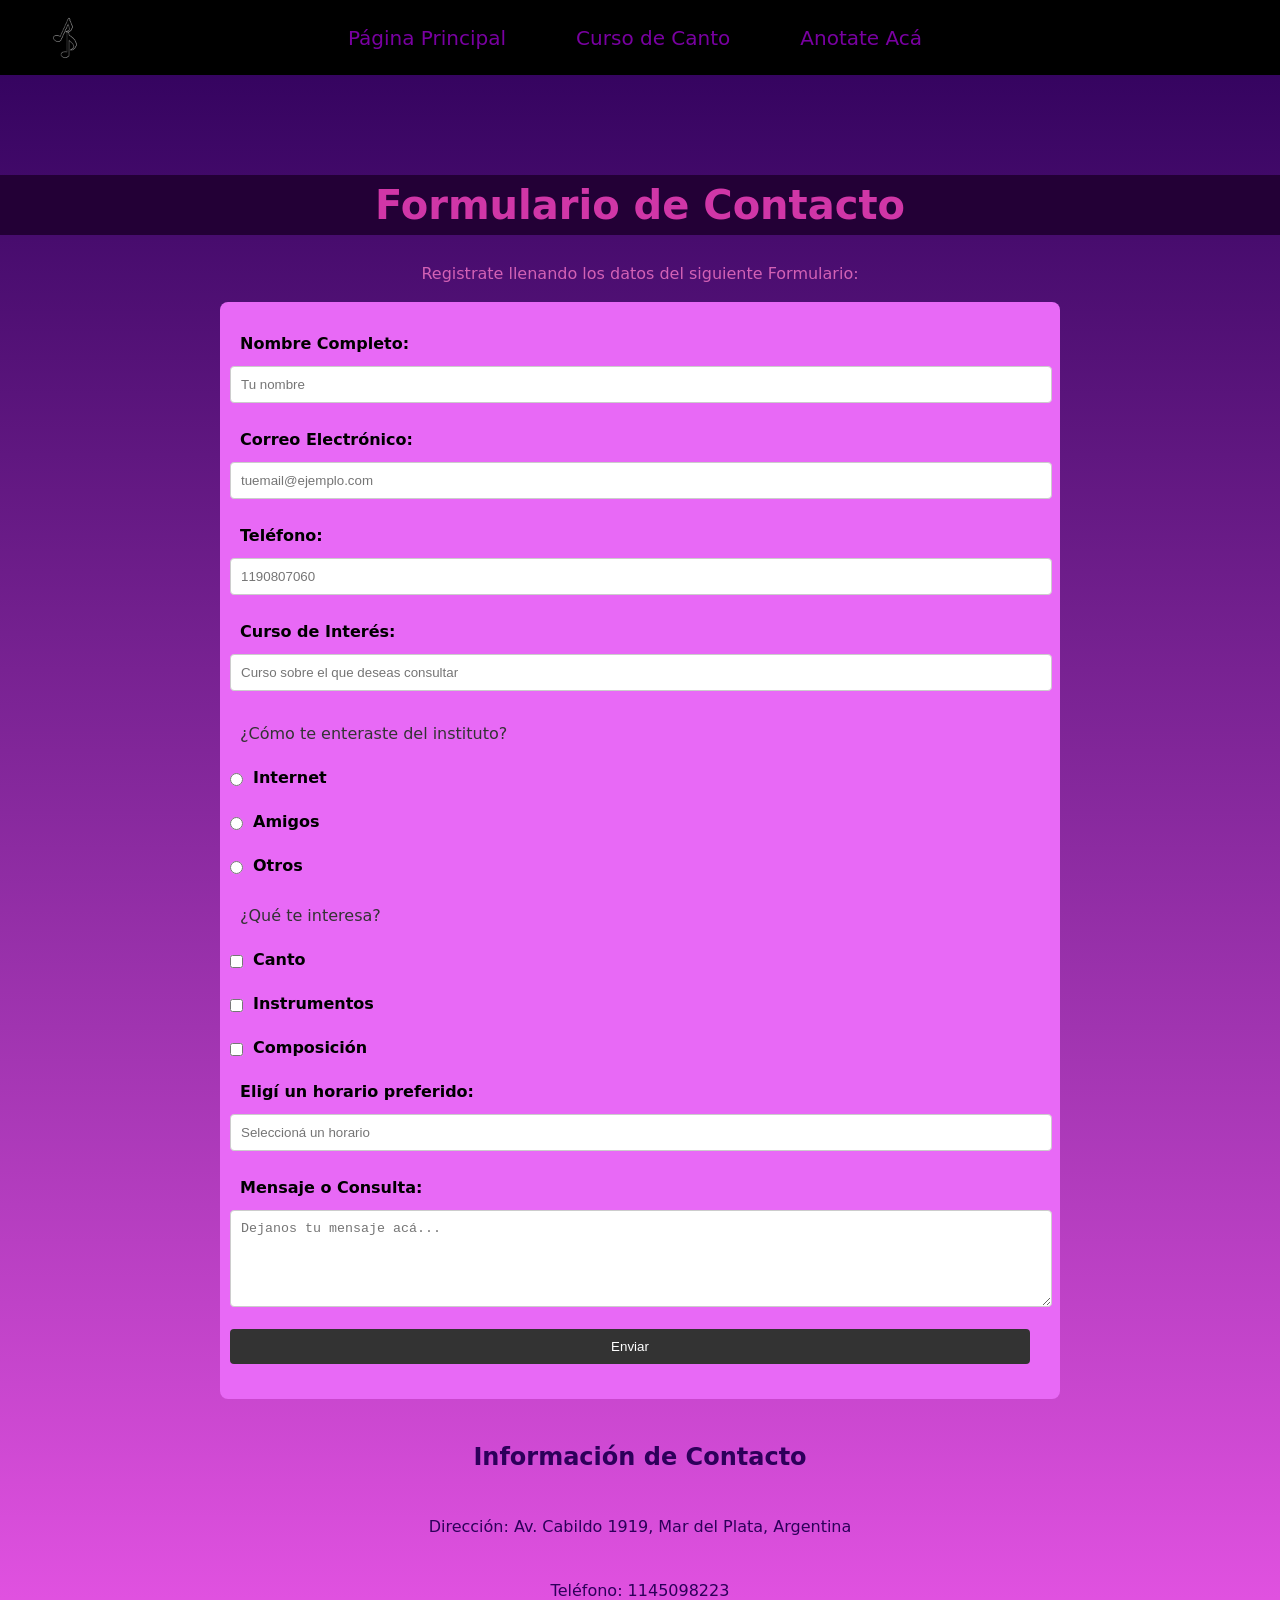
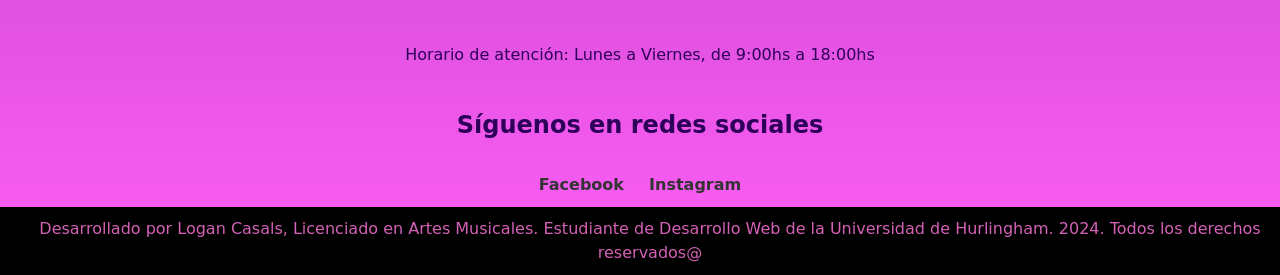
<file: contacto.html>
<!DOCTYPE html>
<html lang="en">
<head>
    <meta charset="UTF-8">
    <meta name="viewport" content="width=device-width, initial-scale=1.0">
    <title>Contacto</title>
    <link rel="stylesheet" href="./css/contacto.css">
</head>
<body>

    <header>
        <div class="logo">
            <a href="contacto.html" class="logo">
            <img src="./Imagenes/Nota.jpg" alt="Imagen del Instituto de Música" >
            </a>
        </div>
        <nav>
            <ul>
                <li><a href="index.html">Página Principal</a></li>
                <li><a href="cursodecanto.html">Curso de Canto</a></li>
                <li><a href="contacto.html">Anotate Acá</a></li>
            </ul>
        </nav>
    </header>

    <main>
        <h1>Formulario de Contacto</h1>
        <p>Registrate llenando los datos del siguiente Formulario:</p>
        <form action="#">
            <label for="nombre">Nombre Completo:</label>
            <input type="text" id="nombre" name="nombre" required placeholder="Tu nombre">

            <label for="email">Correo Electrónico:</label>
            <input type="email" id="email" name="email" required placeholder="tuemail@ejemplo.com">

            <label for="telefono">Teléfono:</label>
            <input type="tel" id="telefono" name="telefono" required placeholder="1190807060">

            <label for="curso-interes">Curso de Interés:</label>
            <input type="text" id="curso-interes" name="curso-interes" placeholder="Curso sobre el que deseas consultar">

            <div class="cheks">
                <p>¿Cómo te enteraste del instituto?</p>
                <label><input type="radio" name="referencia" value="internet" required> Internet</label>
                <label><input type="radio" name="referencia" value="amigos"> Amigos</label>
                <label><input type="radio" name="referencia" value="otros"> Otros</label>

                <p>¿Qué te interesa?</p>
                <label><input type="checkbox" name="interes" value="teoria"> Canto</label>
                <label><input type="checkbox" name="interes" value="instrumentos"> Instrumentos</label>
                <label><input type="checkbox" name="interes" value="composicion"> Composición</label>
            </div>

            <label for="horario">Eligí un horario preferido:</label>
            <input list="horarios" id="horario" name="horario" placeholder="Seleccioná un horario">
            <datalist id="horarios">
                <option value="Mañana"></option>
                <option value="Tarde"></option>
                <option value="Noche"></option>
            </datalist>

            <label for="mensaje">Mensaje o Consulta:</label>
            <textarea id="mensaje" name="mensaje" rows="5" placeholder="Dejanos tu mensaje acá..."></textarea>
            <button type="submit">Enviar</button>
        </form>

        <section class="info-contacto">
            <h2>Información de Contacto</h2>
            <p>Dirección: Av. Cabildo 1919, Mar del Plata, Argentina</p>
            <p>Teléfono: 1145098223</p>
            <p>Horario de atención: Lunes a Viernes, de 9:00hs a 18:00hs</p>
        </section>

        <section class="redes-sociales">
            <h2>Síguenos en redes sociales</h2>
            <a href="https://www.facebook.com/InstitutoNacionalDeLaMusicaArgentina/?locale=es_LA" target="_blank">Facebook</a>
            <a href="https://www.instagram.com/institutocantodavoz/" target="_blank">Instagram</a>
        </section>
    </main>

    <footer>
        <p>Desarrollado por Logan Casals, Licenciado en Artes Musicales. Estudiante de Desarrollo Web de la Universidad de Hurlingham. 2024. Todos los derechos reservados@</a></p>
    </footer>

</body>
</html>
</file>
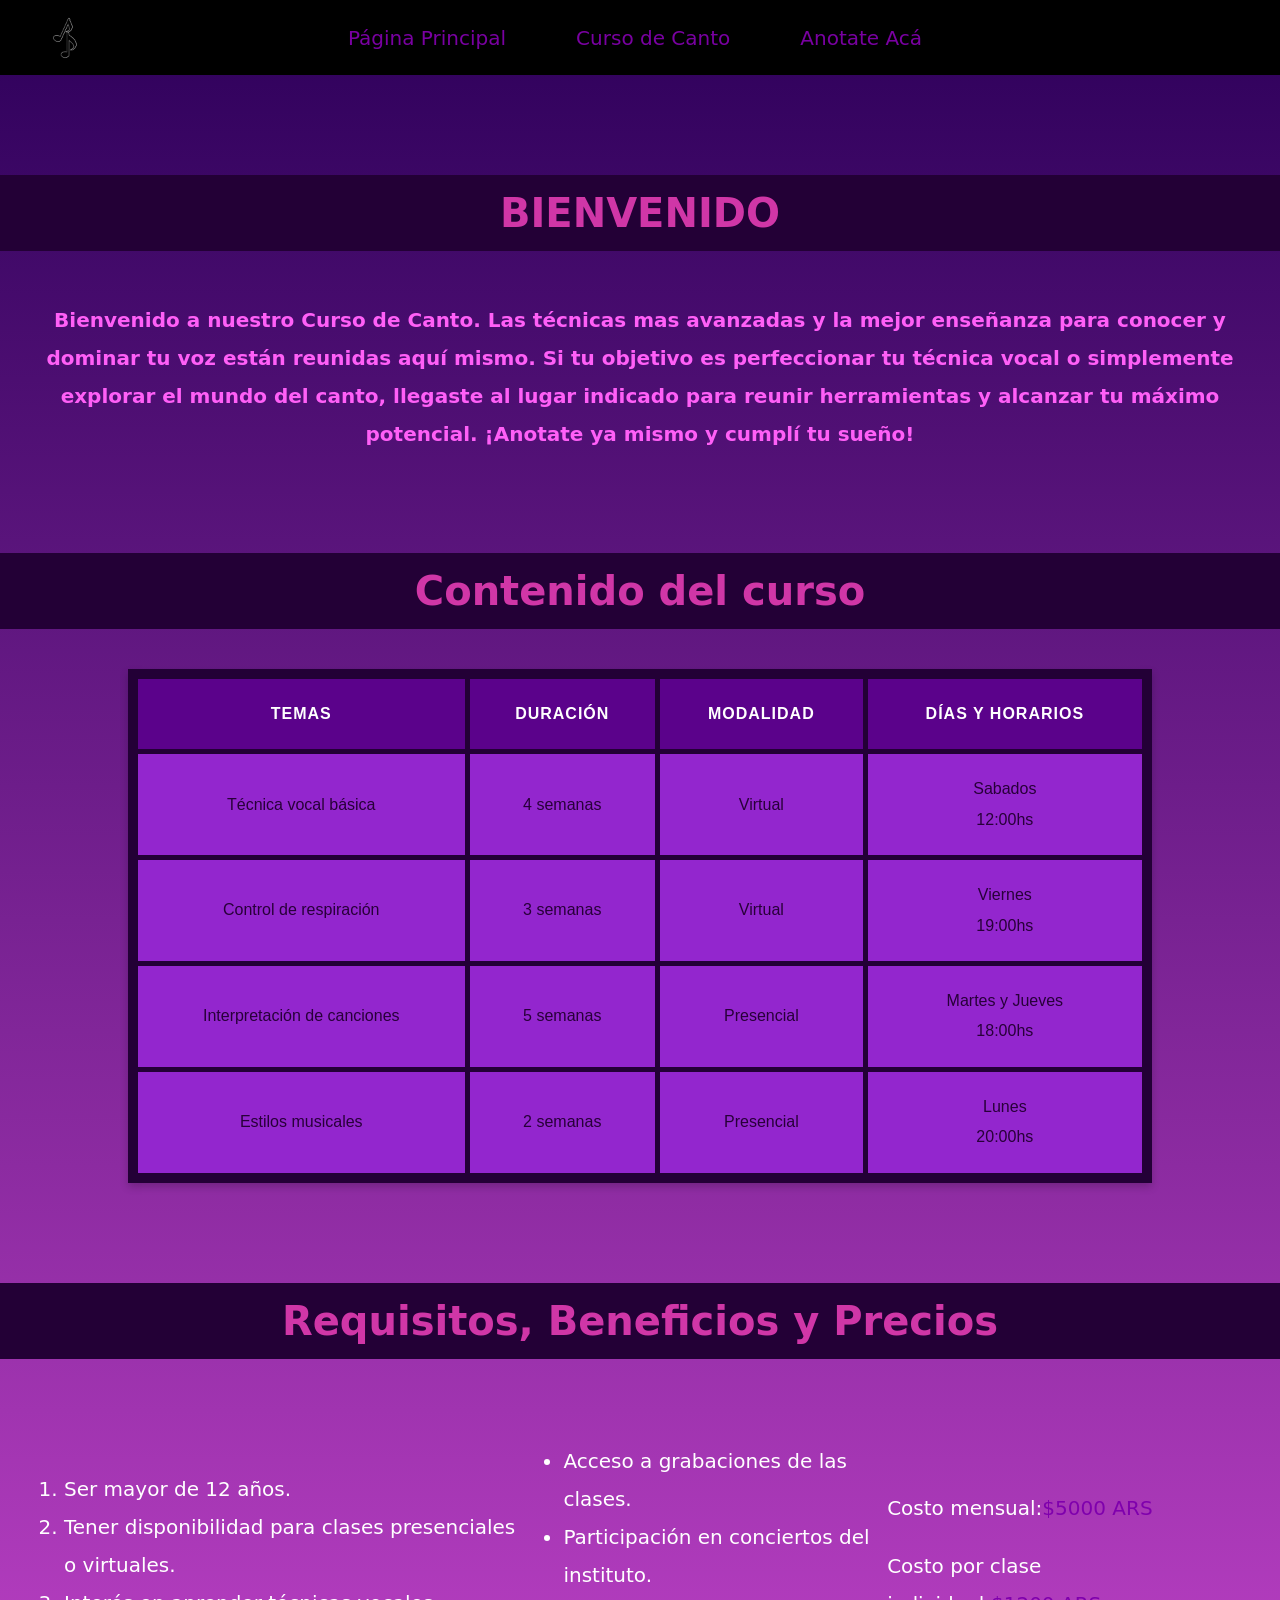
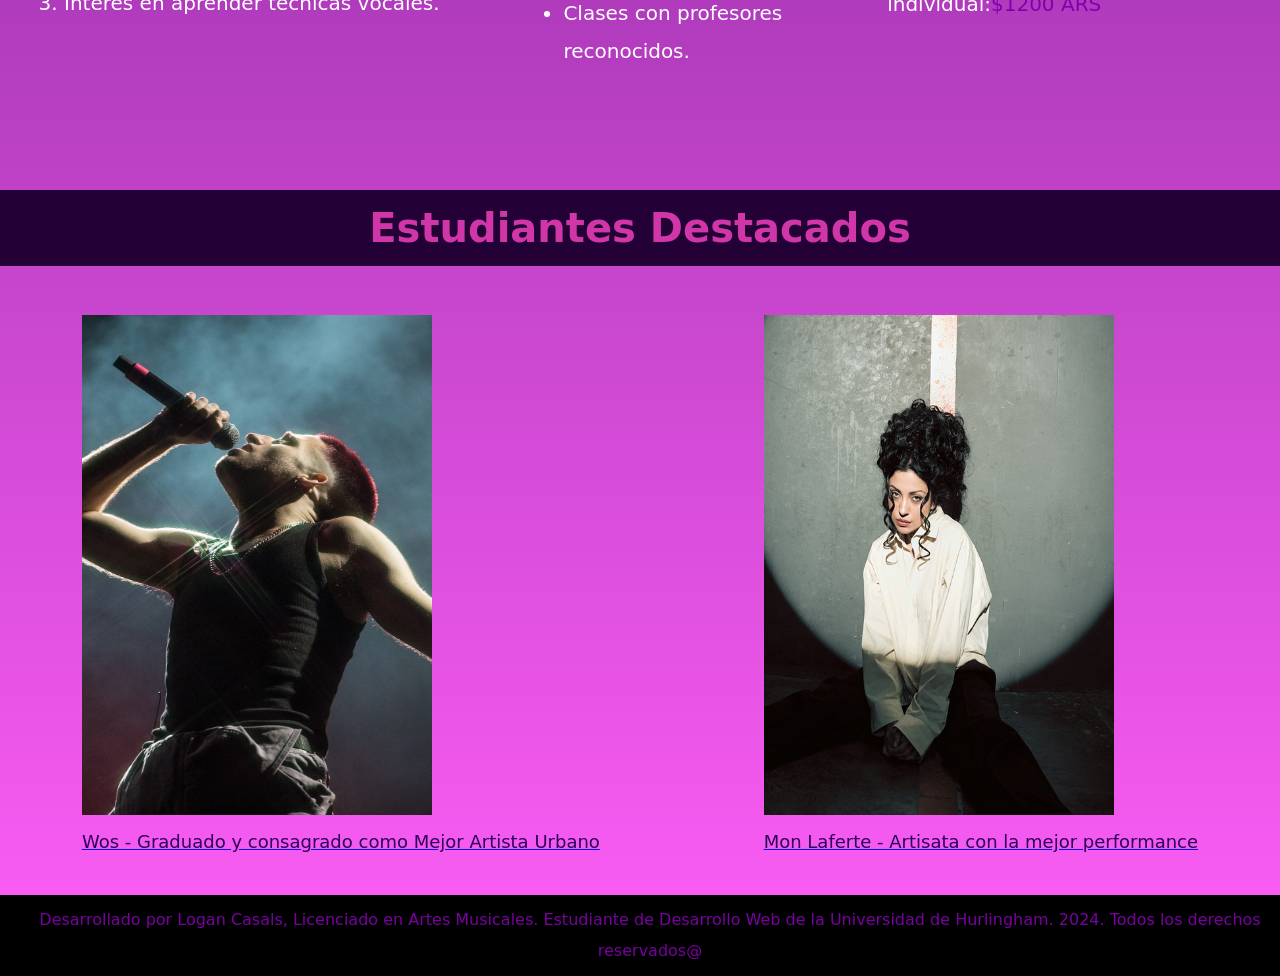
<file: cursoDeCanto.html>
<!DOCTYPE html>
<html lang="en">
<head>
    <meta charset="UTF-8">
    <meta name="viewport" content="width=device-width, initial-scale=1.0">
    <title>Curso de Canto</title>
    <link rel="stylesheet" href="./css/cursoDeCanto.css">
</head>
<body>

    <header>
        <div class="logo">
            <a href="cursodecanto.html" class="logo">
            <img src="./Imagenes/Nota.jpg" alt="Imagen del Instituto de Música" >
            </a>
        </div>
        <nav>
            <ul>
                <li><a href="index.html">Página Principal</a></li>
                <li><a href="cursodecanto.html">Curso de Canto</a></li>
                <li><a href="contacto.html">Anotate Acá</a></li>
            </ul>
        </nav>
    </header>

    <section id="bienvenidos">
            <h2>BIENVENIDO</h2>
            <p><b>Bienvenido a nuestro Curso de Canto. Las técnicas mas avanzadas y la mejor enseñanza para conocer y dominar tu voz están reunidas aquí mismo. Si tu objetivo es perfeccionar tu técnica vocal o simplemente explorar el mundo del canto, llegaste al lugar indicado para reunir herramientas y alcanzar tu máximo potencial. ¡Anotate ya mismo y cumplí tu sueño!</b></p>
    </section>   
    
    <section id="informacion">
        <h2>Contenido del curso</h2>
        <table border="1">
            <thead>
                <tr>
                    <th>Temas</th>
                    <th>Duración</th>
                    <th>Modalidad</th>
                    <th>Días y Horarios</th>
                </tr>
            </thead>
            <tbody>
                <tr>
                    <td>Técnica vocal básica</td>
                    <td>4 semanas</td>
                    <td>Virtual</td>
                    <td>Sabados<br>12:00hs</td>
                </tr>
                <tr>
                    <td>Control de respiración</td>
                    <td>3 semanas</td>
                    <td>Virtual</td>
                    <td>Viernes<br>19:00hs</td>
                </tr>
                <tr>
                    <td>Interpretación de canciones</td>
                    <td>5 semanas</td>
                    <td>Presencial</td>
                    <td>Martes y Jueves<br>18:00hs</td>
                </tr>
                <tr>
                    <td>Estilos musicales</td>
                    <td>2 semanas</td>
                    <td>Presencial</td>
                    <td>Lunes<br>20:00hs</td>
                </tr>
            </tbody>
        </table>
    </section>

    <section id="precio">

        <h2>Requisitos, Beneficios y Precios</h2>
        <div class="listas">
            <div class="left-side">
                <ol>
                    <li>Ser mayor de 12 años.</li>
                    <li>Tener disponibilidad para clases presenciales o virtuales.</li>
                    <li>Interés en aprender técnicas vocales.</li>
                </ol>
             </div>
             <div class="center-side">
                <ul>
                    <li>Acceso a grabaciones de las clases.</li>
                    <li>Participación en conciertos del instituto.</li>
                    <li>Clases con profesores reconocidos.</li>
                </ul>
             </div>
             <div class="right-side">
                <p>Costo mensual:<span style="color:rgb(127, 0, 173);">$5000 ARS</span></p>
                <p>Costo por clase individual:<span style="color:rgb(127, 0, 173);">$1200 ARS</span></p>
            </div>
        </div>
    </section>

    <section id="estudiantes">
        <h2>Estudiantes Destacados</h2>
        <div class="gallery">
            <figure>
                <a href="https://www.youtube.com/channel/UCzY1-NKVNDA4UpE4MmTq0eg">
                    <img src="./Imagenes/Wos.jpeg" alt="Estudiante destacado 1" width="350px" height="500px">
                    <figcaption>Wos - Graduado y consagrado como Mejor Artista Urbano</figcaption>
                  </a>
            </figure>
            <figure>
                <a href="https://www.youtube.com/@Monlaferte/featured">
                    <img src="./Imagenes/Mon.jpeg" alt="Estudiante destacado 1" width="350px" height="500px">
                    <figcaption>Mon Laferte - Artisata con la mejor performance</figcaption>
                  </a>
            </figure>
        </div>
    </section>

    <footer>
        <p>Desarrollado por Logan Casals, Licenciado en Artes Musicales. Estudiante de Desarrollo Web de la Universidad de Hurlingham. 2024. Todos los derechos reservados@</a></p>
    </footer>

</body>
</html>
</file>
<file: css/contacto.css>
header {
    background: #000000;
    height: 75px;
    max-width: 100%;
    margin: 0;
    display: flex;
    justify-content: center; 
    align-items: center; 
    padding: 0 20px;
    margin-bottom: 0;
    padding-bottom: 0;
}


body {
    font-family: system-ui, -apple-system, BlinkMacSystemFont, 'Segoe UI', Roboto, Oxygen, Ubuntu, Cantarell, 'Open Sans', 'Helvetica Neue', sans-serif;
    line-height: 1.5;
    margin: 0;
    padding: 0;
    background: linear-gradient(180deg, #2d005a, #ff5ff7);
    overflow-x: hidden;
}


nav ul {
    display: flex; 
    list-style: none; 
    padding: 0;
    margin: 0;
}


nav ul li {
    margin-left: 30px;
    margin-right: 40px;
}


nav ul li a {
    color: rgb(121, 0, 161); 
    text-decoration: none; 
    font-size: 20px; 
}


nav ul li a:hover{
    color:white;
    transition: color 0,3s ease;
}


.logo img {
    width: 50px;
    height: 50px;
}


.logo {
    position: absolute;
    left: 20px;
    display: flex;
    align-items: center;
}


h1{
    font-size: 40px;
    text-align: center;
    color: #d036a7;
    background-color: #230036;
    margin-top: 100px;
}


p{
    text-align: center;
    color: #d361b5;
}


form {
    background-color: rgb(232, 105, 246);
    padding: 20px;
    border-radius: 8px;
    max-width: 800px;
    margin: 0 auto;
}


form label {
    display: block;
    margin: 10px 0 10px;
    font-weight: bold;
}


form input, form textarea, form button, form datalist {
    width: 100%;
    padding: 10px;
    margin-bottom: 15px;
    border: 1px solid #ccc;
    border-radius: 4px;
    margin-left: -10px;
}


.cheks {
    display: flex;               
    flex-direction:column;       
    align-items: flex-start;      
}


.cheks label {
    display: flex;                
    align-items: center;          
    margin-bottom: 10px;          
}


.cheks input {
    margin-right: 10px;
    margin-bottom: 0px;           
}


.cheks p {
    margin-bottom: 10px;           
    color: #333;                  
}


form button {
    background-color: #333;
    color: white;
    border: none;
    cursor: pointer;
    transition: background-color 0.3s ease;
}


form button:hover {
    background-color: #555;
}


.info-contacto, .redes-sociales {
    margin-top: 40px;
    text-align: center;
    color: #2d005a;
}


.info-contacto p{
    margin-top: 40px;
    text-align: center;
    color: #2d005a;
}


.redes-sociales a {
    display: inline-block;
    margin: 10px;
    color: #333;
    text-decoration: none;
    font-weight: bold;
}


.redes-sociales a:hover {
    color: #ccc;
}


footer {
    background: #000000;
    color: rgb(121, 0, 161);
    text-align: center;
    padding: 10px;
    position: relative;
    bottom: 0;
    width: 100%;
}


footer p {
    margin: 0;
}


.conteiner{
    min-height: 100dvh;
    display: grid;
    grid-template-rows: auto 1fr auto;
}
</file>
<file: css/cursoDeCanto.css>
header {
    background: #000000;
    height: 75px;
    max-width: 100%;
    margin: 0;
    display: flex;
    justify-content: center; 
    align-items: center; 
    padding: 0 20px;
    margin-bottom: 0;
    padding-bottom: 0;
}


body {
    font-family: system-ui, -apple-system, BlinkMacSystemFont, 'Segoe UI', Roboto, Oxygen, Ubuntu, Cantarell, 'Open Sans', 'Helvetica Neue', sans-serif;
    line-height: 1.9;
    margin: 0;
    padding: 0;
    background: linear-gradient(180deg, #2d005a, #ff5ff7);
    overflow-x: hidden;
}


nav ul {
    display: flex; 
    list-style: none; 
    padding: 0;
    margin: 0;
}


nav ul li {
    margin-left: 30px;
    margin-right: 40px;
}


nav ul li a {
    color: rgb(121, 0, 161); 
    text-decoration: none; 
    font-size: 20px; 
}


nav ul li a:hover{
    color:white;
    transition: color 0,3s ease;
}


.logo img {
    width: 50px;
    height: 50px;
}


.logo {
    position: absolute;
    left: 20px;
    display: flex;
    align-items: center;
}


#bienvenidos h2{
    font-size: 40px;
    text-align: center;
    color: #d036a7;
    background-color: #230036;
    margin-top: 100px;
}


#bienvenidos p{
    font-size: 20px;
    text-align: center;
    color: #ff5ff7;
    margin-left: 40px;
    margin-right: 40px;
    margin-top: 50px;
}


#informacion h2{
    font-size: 40px;
    text-align: center;
    color: #d036a7;
    background-color: #230036;
    margin-top: 100px;
}


table {
    margin: 40px auto;
    border-collapse: collapse;
    width: 80%;
    border: 10px solid  #230036;
    box-shadow: 0 4px 8px rgba(0, 0, 0, 0.2);
}


table th, table td {
    padding: 20px;
    text-align: center;
    border: 5px solid  #230036;
    font-family: 'Arial', sans-serif;
    font-size: 16px;
    color: #280039;
}


table th {
    background-color: #5b028b;
    color: white;
    text-transform: uppercase;
    letter-spacing: 1px;
}


table td {
    background-color: #9326ce;
}


.listas {
    display: flex;
    justify-content: space-between;
    align-items: center;
    margin: 0 auto;
    width: 90%;
    font-size: 20px;
}


.left-side ol  {
    margin-top: 30px;
    color: #ffffff;
    padding: 0;
    margin: 90 auto;
    text-align: left;
    width: fit-content;
}


.center-side {
    margin-top: 30px;
    margin-left: -10px;
    color: #ffffff;
    padding: 0;
    margin: 90 auto;
    text-align: left;
    width: fit-content;
}


.right-side {
    text-align: left;
    margin-top: 30px;
    margin-right: 20px;
    color: #ffffff;
}

  
#precio h2{
    font-size: 40px;
    text-align: center;
    color: #d036a7;
    background-color: #230036;
    margin-top: 100px;
}


#estudiantes h2{
    font-size: 40px;
    text-align: center;
    color: #d036a7;
    background-color: #230036;
    margin-top: 100px;
}


.gallery img:hover {
    transform: scale(1.1);
    transition: transform 0.3s ease-in-out;
}    


.gallery {
    display: flex;
    justify-content: space-around;
    margin: 20px 0;
    transition: transform 0.3s ease-in-out;
}


figcaption{
    color: #2d005a;
    font-size: large;
    margin-right: 0;
}


footer {
    background: #000000;
    color: rgb(121, 0, 161);
    text-align: center;
    padding: 10px;
    position: relative;
    bottom: 0;
    width: 100%;
}


footer p {
    margin: 0;
}


.conteiner{
    min-height: 100dvh;
    display: grid;
    grid-template-rows: auto 1fr auto;
}
</file>
